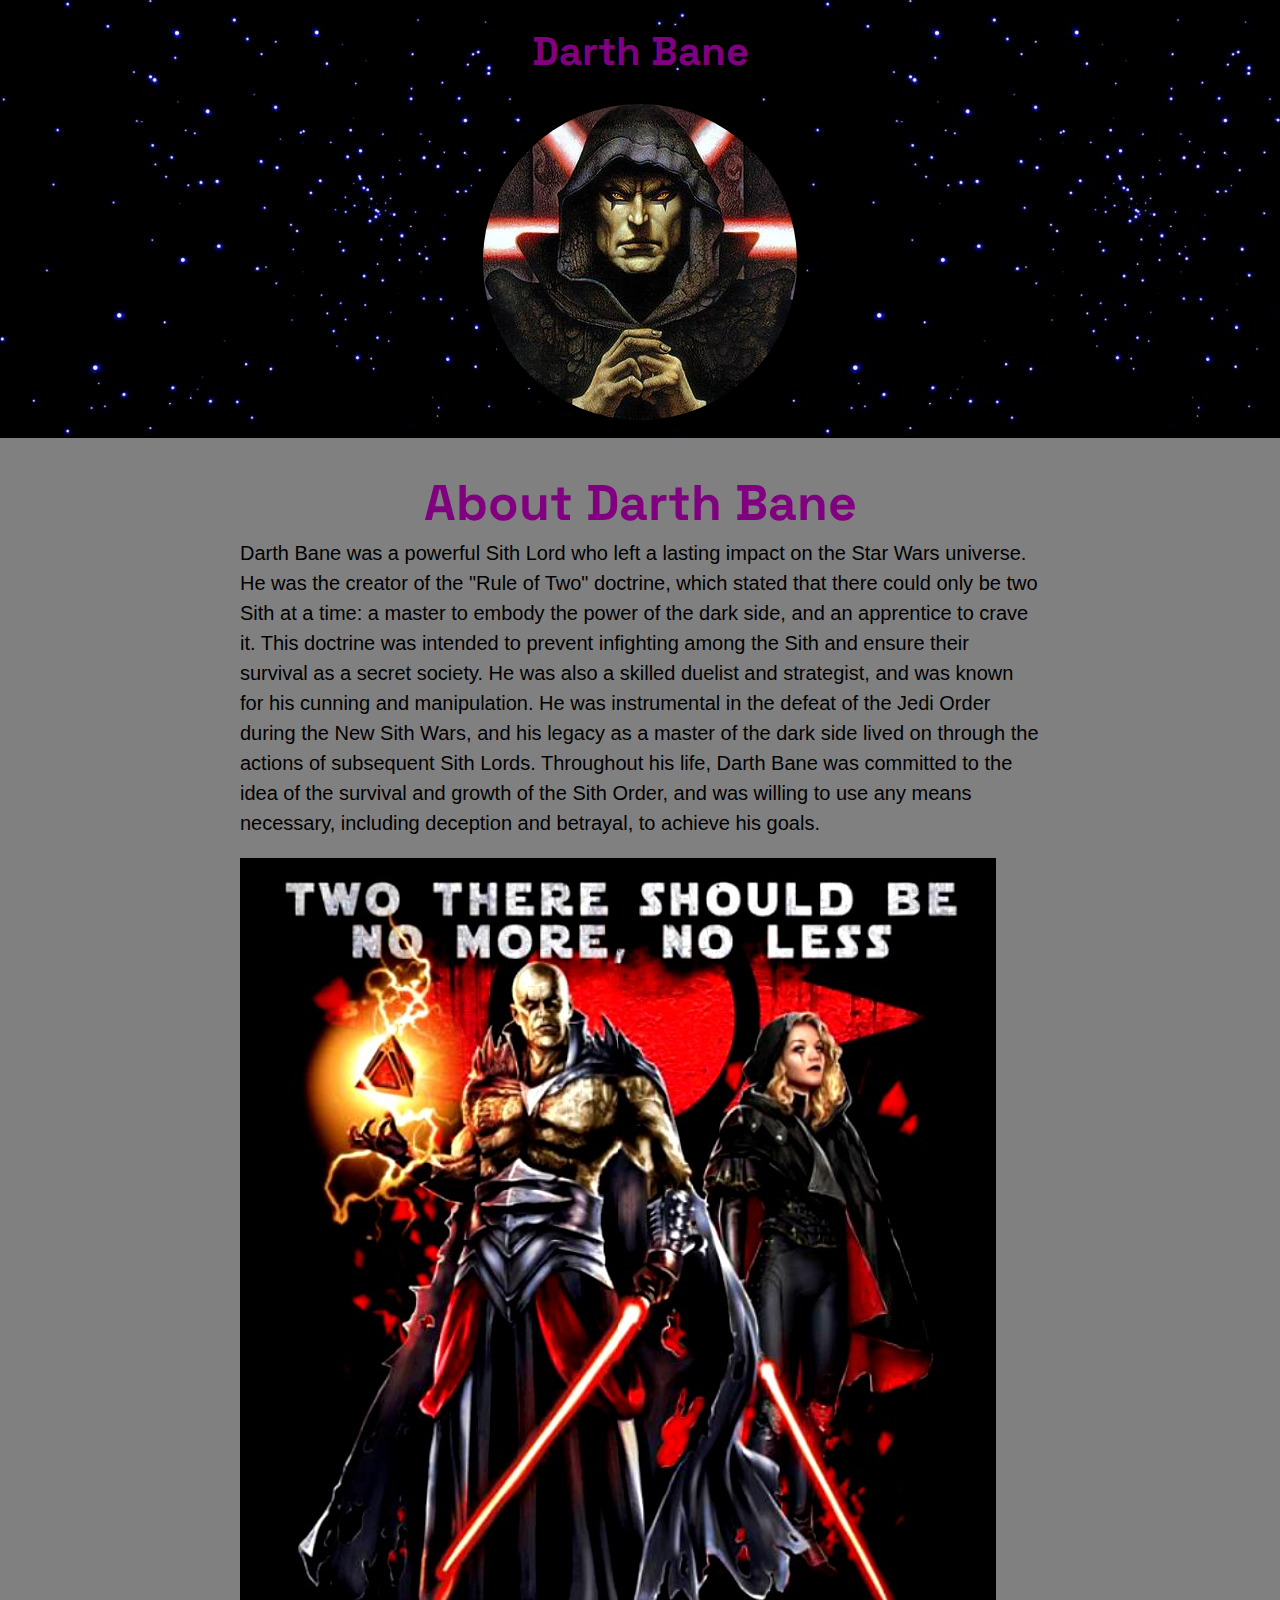
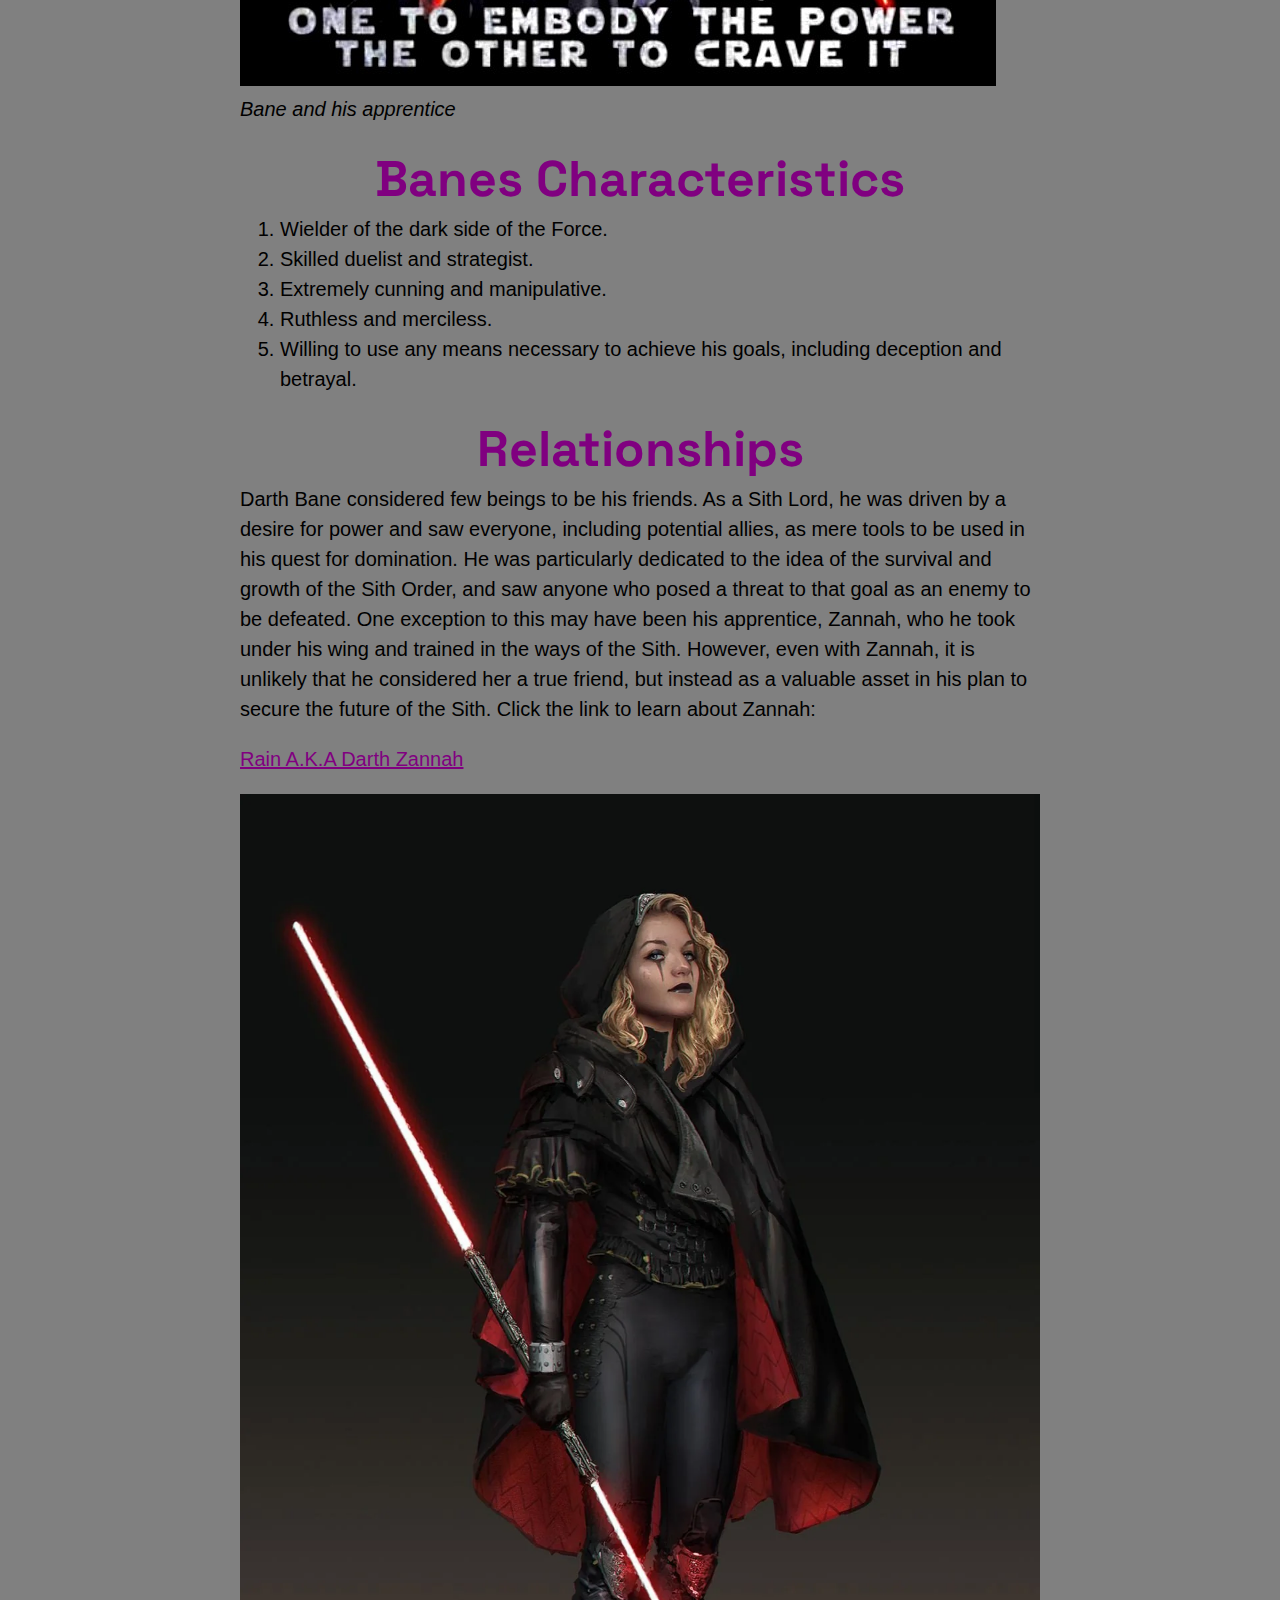
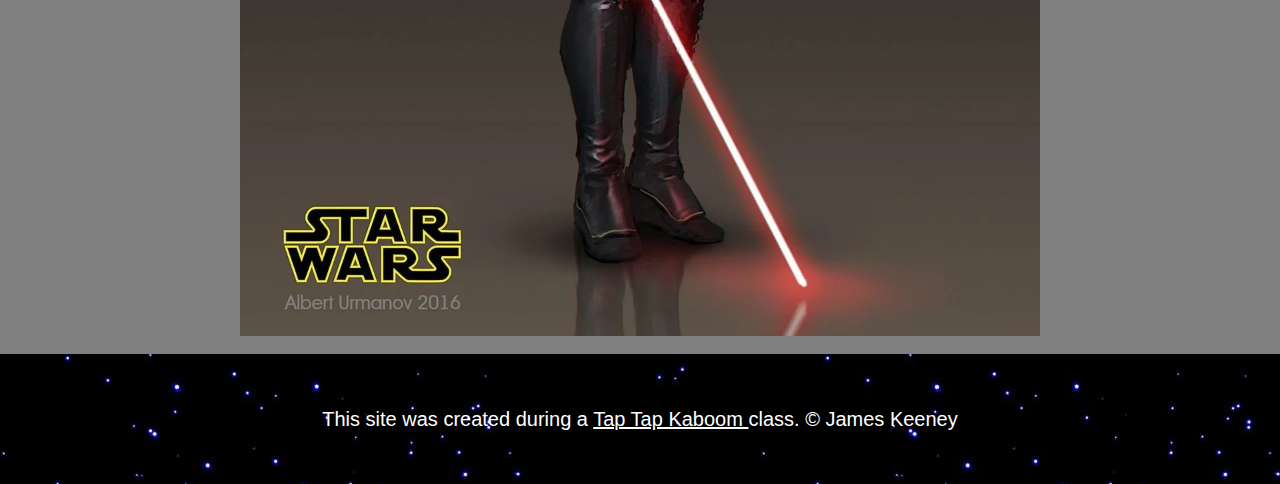
<file: index.html>
<!DOCTYPE html>
<html>
<head>
	<title>Darth Bane</title>
	<link rel="stylesheet" href="css/hero.css">
	<link rel="icon" href="img/bane.jpg">
	<link rel="preconnect" href="https://fonts.googleapis.com">
<link rel="preconnect" href="https://fonts.gstatic.com" crossorigin>
<link href="https://fonts.googleapis.com/css2?family=Space+Grotesk:wght@700&display=swap" rel="stylesheet">
	<link rel="stylesheet" type="text/css" href="css/hero.css">
</head>
<body>
	<!-- header element -->
	<header>
		<h1>Darth Bane</h1>
		<img src="img/bane.jpg">
	 </header>
	 

	<!-- main element -->
	<main>
		<h2>About Darth Bane</h2>
		<p>Darth Bane was a powerful Sith Lord who left a lasting impact on the Star Wars universe. He was the creator of the "Rule of Two" doctrine, which stated that there could only be two Sith at a time: a master to embody the power of the dark side, and an apprentice to crave it. This doctrine was intended to prevent infighting among the Sith and ensure their survival as a secret society. He was also a skilled duelist and strategist, and was known for his cunning and manipulation. He was instrumental in the defeat of the Jedi Order during the New Sith Wars, and his legacy as a master of the dark side lived on through the actions of subsequent Sith Lords. Throughout his life, Darth Bane was committed to the idea of the survival and growth of the Sith Order, and was willing to use any means necessary, including deception and betrayal, to achieve his goals.</p>
		<img src="img/bane_zannah.jpg">
		<p class="caption">Bane and his apprentice</p>

		<!-- Banes Characteristics -->
		<h2>Banes Characteristics</h2>
		<ol>
			<li>Wielder of the dark side of the Force.</li>
			<li>Skilled duelist and strategist.</li>
			<li>Extremely cunning and manipulative.</li>
			<li>Ruthless and merciless.</li>
			<li>Willing to use any means necessary to achieve his goals, including deception and betrayal.</li>
		</ol>
		
		<!-- Banes relationships -->
		<h2>Relationships</h2>
		<p>Darth Bane considered few beings to be his friends. As a Sith Lord, he was driven by a desire for power and saw everyone, including potential allies, as mere tools to be used in his quest for domination. He was particularly dedicated to the idea of the survival and growth of the Sith Order, and saw anyone who posed a threat to that goal as an enemy to be defeated. One exception to this may have been his apprentice, Zannah, who he took under his wing and trained in the ways of the Sith. However, even with Zannah, it is unlikely that he considered her a true friend, but instead as a valuable asset in his plan to secure the future of the Sith. Click the link to learn about Zannah:</p>
		<p>
			<a target="_blank" href="https://villains.fandom.com/wiki/Darth_Zannah"> 
			Rain  A.K.A Darth  Zannah </a> 
		</p>
		<img src="img/zannah.jpg">
		
	</main>
	<!-- footer element -->
	<footer>
		<p>This site was created during a <a target="_blank" href="https://taptapkaboom.com">Tap Tap Kaboom </a>class. &copy; James Keeney</p>
	</footer>
</body>
</html>
</file>
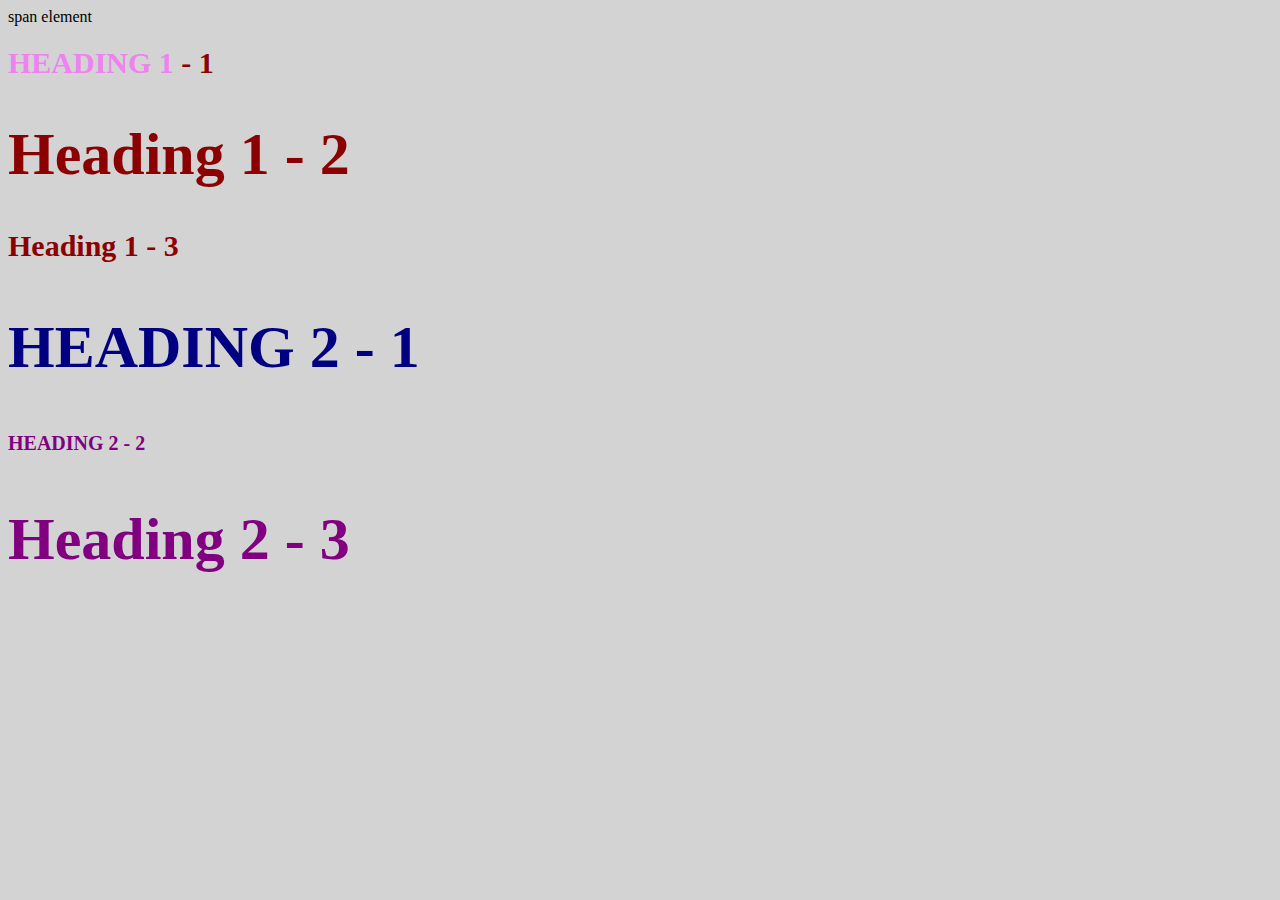
<file: style test.html>
<!DOCTYPE html>
<html>
<head>
	<title>Style test</title>
	<link rel="stylesheet" type="text/css" href="css/test.css">
</head>
<body>
	<span>span element</span>
	<h1 class="uppercase"><span>Heading 1</span> - 1</h1>
	<h1 class="big">Heading 1 - 2</h1>
	<h1>Heading 1 - 3</h1>
	<h2 class="big uppercase">Heading 2 - 1</h2>
	<h2 class="uppercase">Heading 2 - 2</h2>
	<h2 class="big">Heading 2 - 3</h2>

</body>
</html>
</file>
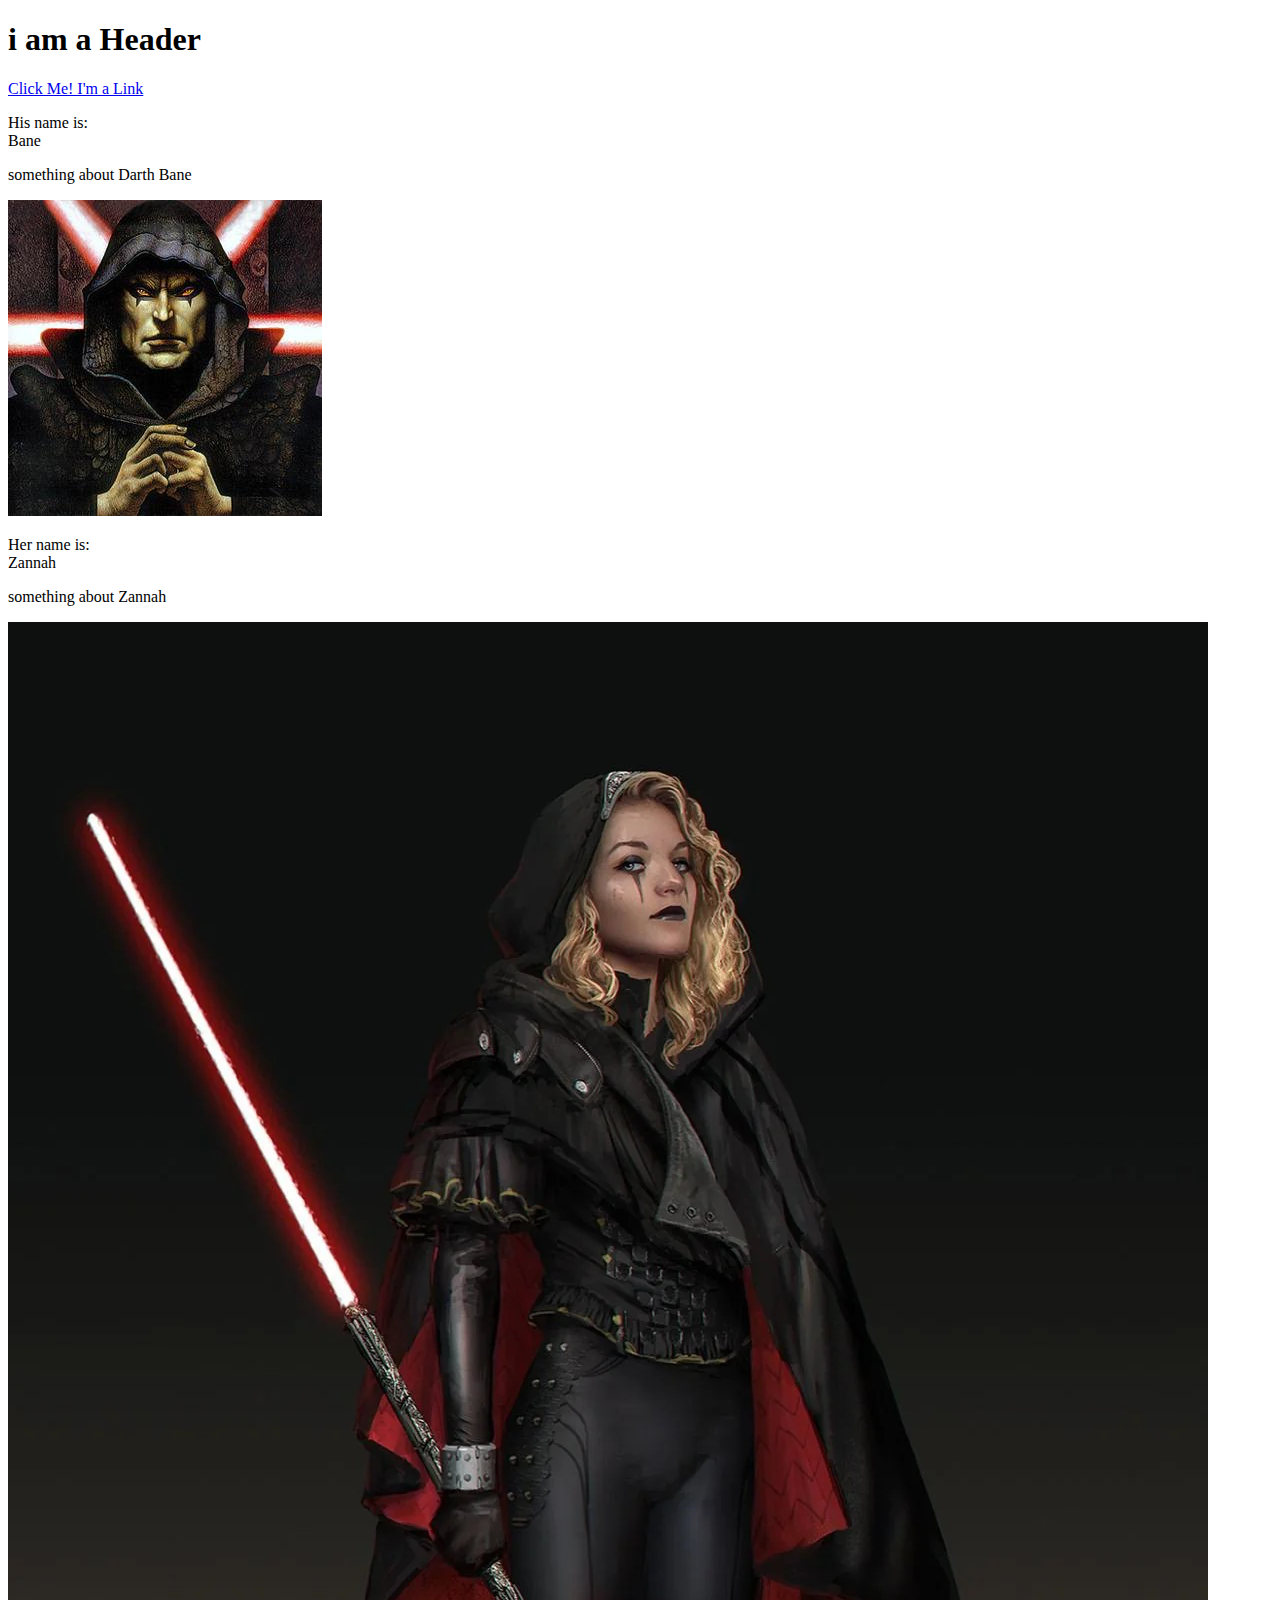
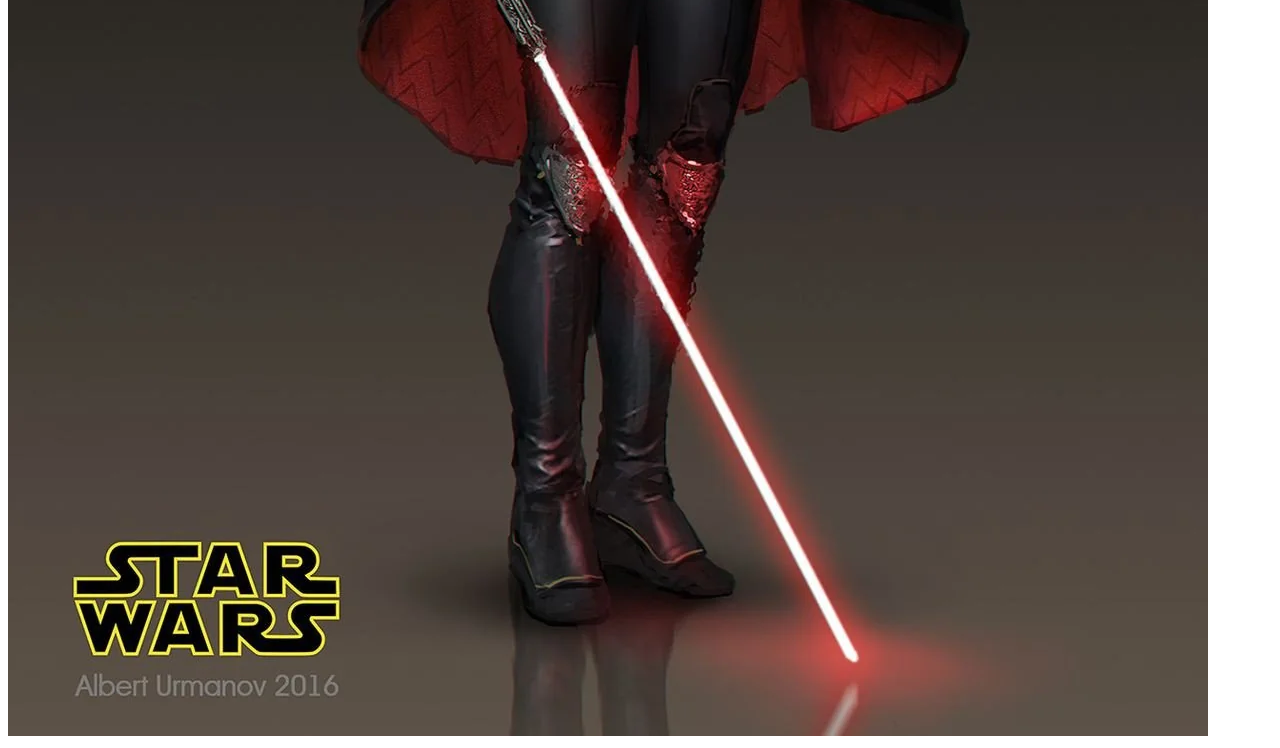
<file: test.html>
<!DOCTYPE html>
<html>
<head>
	<title>Test page</title>
</head>
<body>
	<h1>i am a Header</h1>
	<a href="https://google.com" target="_blank" title="lets go to google">Click Me! I'm a Link</a>
	<p>His name is:<br>
	Bane</p>
	<p>something about Darth Bane</p>
	<img src="img/bane.jpg">
	<p>Her name is:<br>
	Zannah</p>
	<p>something about Zannah</p>
	<img src="img/zannah.jpg">
</body>
</html>
</file>
<file: css/hero.css>
body{
	margin: 0px;
 	font-family: "Helvetica", "Arial", sans-serif;
 	font-size: 20px;
 	line-height: 30px;
 	background-color: gray;
 	}

header{
	padding-top: 10px;
	background-image: url(../img/space.jpg);
 	text-align: center;
}

h1, h2, h3 {
	font-family: 'Space Grotesk', sans-serif;
}

/* header styles */

header h1{
	color: purple;
	font-size: 50pxz;
}

header img{
	border-radius: 170px;
	border: 10px solid #000000;
}


main{	
	max-width: 800px;
	margin: 0 auto;
	padding: 10px 20px;
}

main img{
	max-width: 100%;
}

h2{
	text-align: center;
	font-size: 50px;
	color: purple;
	margin: 40px 0 10px;
}

a{
	color: purple;
}

a:hover{
	color: white;
	background-color: #483a94;
}



footer{
	background-image: url(../img/space.jpg);
	text-align: center;
	color: white;
	padding: 50px;
}

footer p{
	margin: 0;
}

footer a{
	color: white;
}

footer a:hover{
	opacity: .5;
}

p.caption{
	color: black;
	font-style: italic;
	margin-top: 0;
}
</file>
<file: css/test.css>
body{
	background-color: lightgray;
}
h1{
	font-size: 30px; 
	color: darkred;
}
h2{
	font-size: 20px; 
	color: purple;
}

.big{
	font-size: 60px;
}
.uppercase{
	text-transform: uppercase ;
}

.big.uppercase{
	color: navy;
}

h1 span{
	color: violet;
}
</file>
